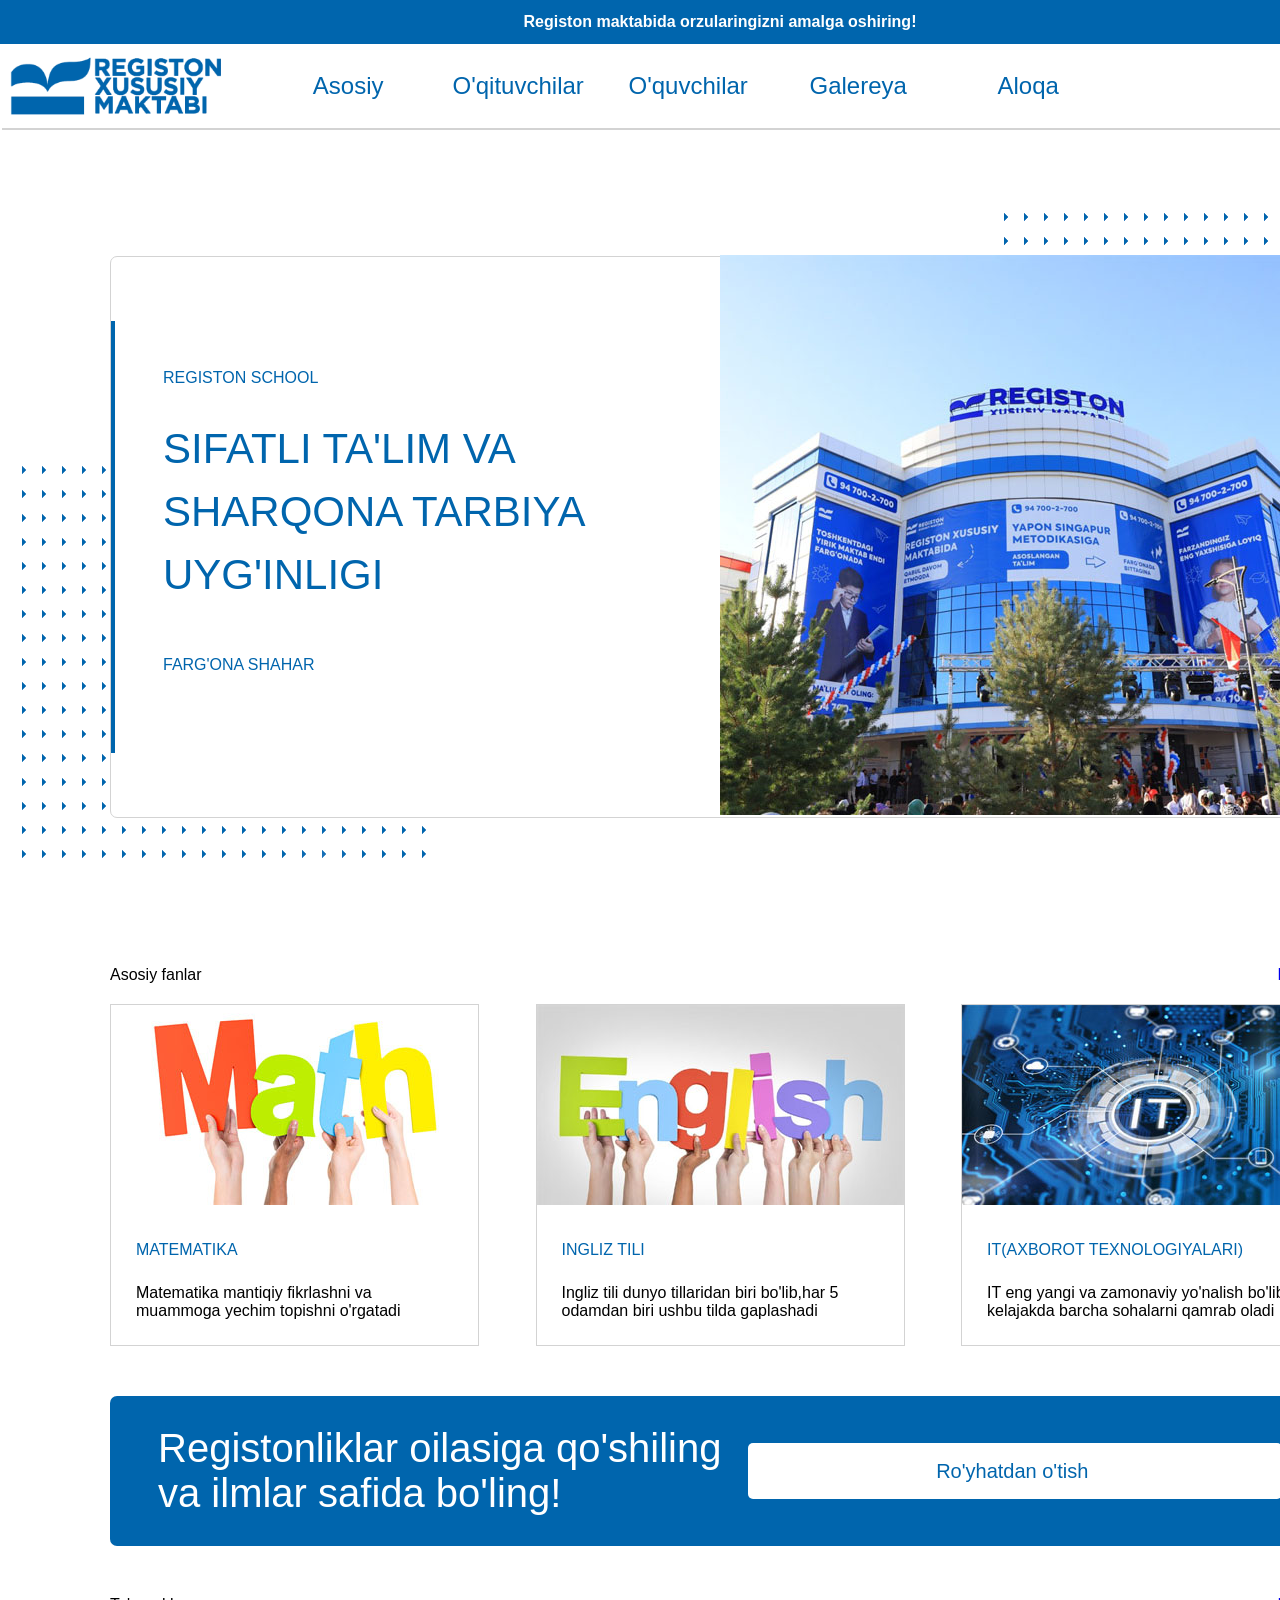
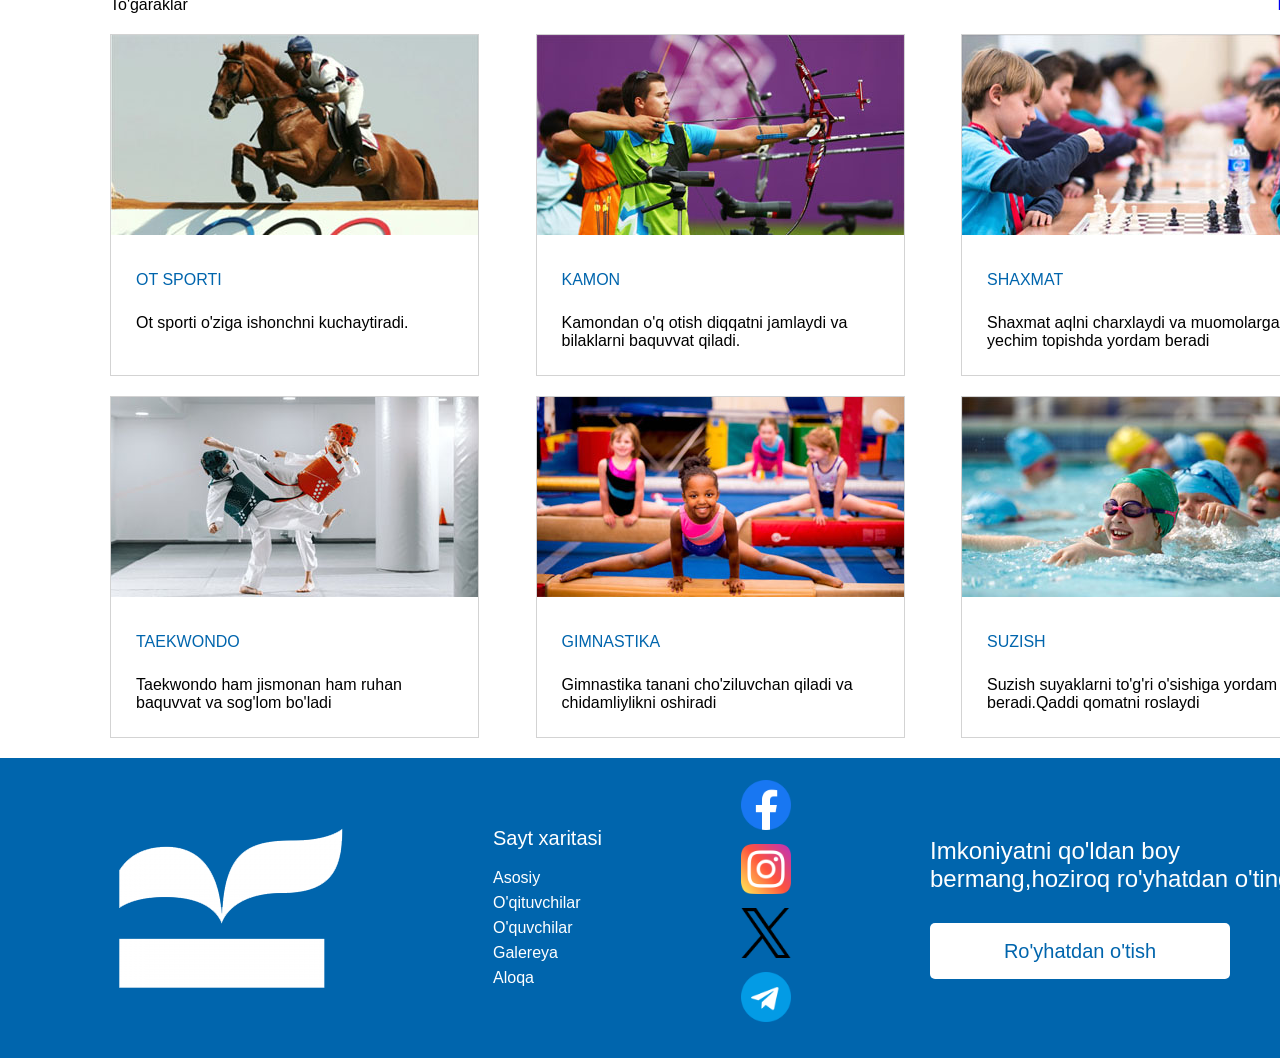
<file: index.html>
<!DOCTYPE html>
<html lang="en">
<head>
    <meta charset="UTF-8">
    <meta name="viewport" content="width=device-width, initial-scale=1.0">
    <title>Registon</title>
    <link rel="stylesheet" href="style.css">
    <link rel="shortcut icon" href="rasmlar/registon_icon.png" type="image/x-icon">
</head>
<body>
    <div class="container">
        <header>
        <div class="shior">
            <p>Registon maktabida orzularingizni amalga oshiring!</p>
        </div>
        <div class="nav">
            <div class="menu">
                <img src="rasmlar/logo2.png" alt="logo" class="logo">
                <a href="#">Asosiy</a>
                <a href="./teachers.html">O'qituvchilar</a>
                <a href="./students.html">O'quvchilar</a>
                <a href="./galery.html">Galereya</a>
                <a href="./about.html">Aloqa</a>
            </div>
            <div>
                <input type="button" value="Kirish" class="button">
                </div>
        </div>
        </header>
        <main>
        <div class="top">
            <div class="top-in">
                <div class="top-left">
                    <p class="top-text1">Registon school</p>
                    <p class="top-text2">sifatli ta'lim va sharqona tarbiya uyg'inligi</p>
                    <p class="top-text3">farg'ona shahar</p>
                </div>
                <div class="top-right">
                    <img src="rasmlar/registon_school.jpg" alt="Registon rasmi">
                </div>
            </div>
        </div>
        <div class="asosiy-fan">
            <div class="sarlavha">
                <p class="matn1">Asosiy fanlar</p>
                <a href="#" class="batafsil">Batafsil</a>
            </div>
            <div class="fanlar">
                <div class="fan">
                    <img src="rasmlar/math.jpg" alt="math">
                    <p class="fan-t1">Matematika</p>
                    <p class="fan-t2" >Matematika mantiqiy fikrlashni va muammoga yechim topishni o'rgatadi</p>
                </div>
                <div class="fan">
                <img src="rasmlar/english.jpg" alt="eng">
                <p class="fan-t1">Ingliz tili</p>
                <p class="fan-t2"> Ingliz tili dunyo tillaridan biri bo'lib,har 5 odamdan biri ushbu tilda gaplashadi</p>
                </div>  
                <div class="fan">
                    <img src="rasmlar/it.jpg" alt="">
                    <p class="fan-t1">IT(Axborot texnologiyalari)</p>
                    <p class="fan-t2">IT eng yangi va zamonaviy yo'nalish bo'lib kelajakda barcha sohalarni qamrab oladi  </p>
                </div>
            </div>
        </div>
          <div class="subscribe">
             <div class="sub-text">
                <p>Registonliklar oilasiga  qo'shiling va ilmlar safida bo'ling!</p>
             </div>
             <div class="sub-form">
               <input type="button" value="Ro'yhatdan o'tish ">      
             </div>
          </div>
        <div class="asosiy-fan">
            <div class="sarlavha">
                <p>To'garaklar</p>
                <p><a href="#" class="batafsil">Batafsil</a></p>
            </div>
            <div class="fanlar">
                <div class="fan">
                    <img src="rasmlar/ot.jpg" alt="ot">
                    <p class="fan-t1">Ot sporti</p>
                    <p class="fan-t2">Ot sporti o'ziga ishonchni kuchaytiradi. </p>
                </div>
                <div class="fan">
                    <img src="rasmlar/kamon.jpg" alt="kamon">
                    <p class="fan-t1">kamon</p>
                    <p class="fan-t2"> Kamondan o'q otish diqqatni jamlaydi va bilaklarni baquvvat qiladi.</p>
                </div>
                <div class="fan">
                    <img src="rasmlar/shaxmat.jpg" alt="shaxmat">
                    <p class="fan-t1">shaxmat</p>
                    <p class="fan-t2">Shaxmat aqlni charxlaydi va muomolarga yechim topishda yordam beradi</p>
                </div>
                </div>
                <div class="fanlar">
                <div class="fan">
                    <img src="rasmlar/taekwondo.jpg" alt="taekwondo">
                    <p class="fan-t1">taekwondo</p>
                    <p class="fan-t2"> Taekwondo ham jismonan ham ruhan baquvvat va sog'lom bo'ladi </p>
                </div>
                <div class="fan">
                    <img src="rasmlar/gimnastika.jpg" alt="gimnastika">
                    <p class="fan-t1">gimnastika</p>
                    <p class="fan-t2"> Gimnastika tanani cho'ziluvchan qiladi va chidamliylikni oshiradi</p>
                </div>
                <div class="fan">
                    <img src="rasmlar/suzish.jpg" alt="suzish">
                    <p class="fan-t1">suzish</p>
                    <p class="fan-t2">Suzish suyaklarni to'g'ri o'sishiga yordam beradi.Qaddi qomatni roslaydi</p>
                </div>
            </div>
            
            </div>
        </main>
        <footer>
           <div class="footer">
            <div class="footer-content">
                <div class="footer-logo">
                    <img src="rasmlar/logo_white.png" alt="">
                </div>
                <div class="footer-menu">
                    <p>Sayt xaritasi</p>
                    <ul>
                        <li><a href="#">Asosiy</a></li>
                        <li><a href="./teachers.html">O'qituvchilar</a></li>
                        <li><a href="./students.html"></a>O'quvchilar</li>
                        <li><a href="./galery.html"></a>Galereya</li>
                        <li><a href="./about.html"></a>Aloqa</li>
                    </ul>
                </div>
                    <div class="social">
                        <a href="#"><img src="rasmlar/facebook.png" alt="facebook" class="icon"></a>
                        <a href="#"><img src="rasmlar/instagram.png" alt="instagram" class="icon"></a>
                        <a href="#"><img src="rasmlar/twitter.png" alt="twitter" class="icon"></a>
                        <a href="#"><img src="rasmlar/telegram.png" alt="telegram" class="icon"></a>
                    </div>
                    <div class="sub">
                        <p>Imkoniyatni qo'ldan boy bermang,hoziroq ro'yhatdan o'ting!</p>
                        <input type="button" value="Ro'yhatdan o'tish">
                    </div>
            </div>
           </div>
        </div>
    </footer>
    </div>
    
    
</body>
</html>
</file>
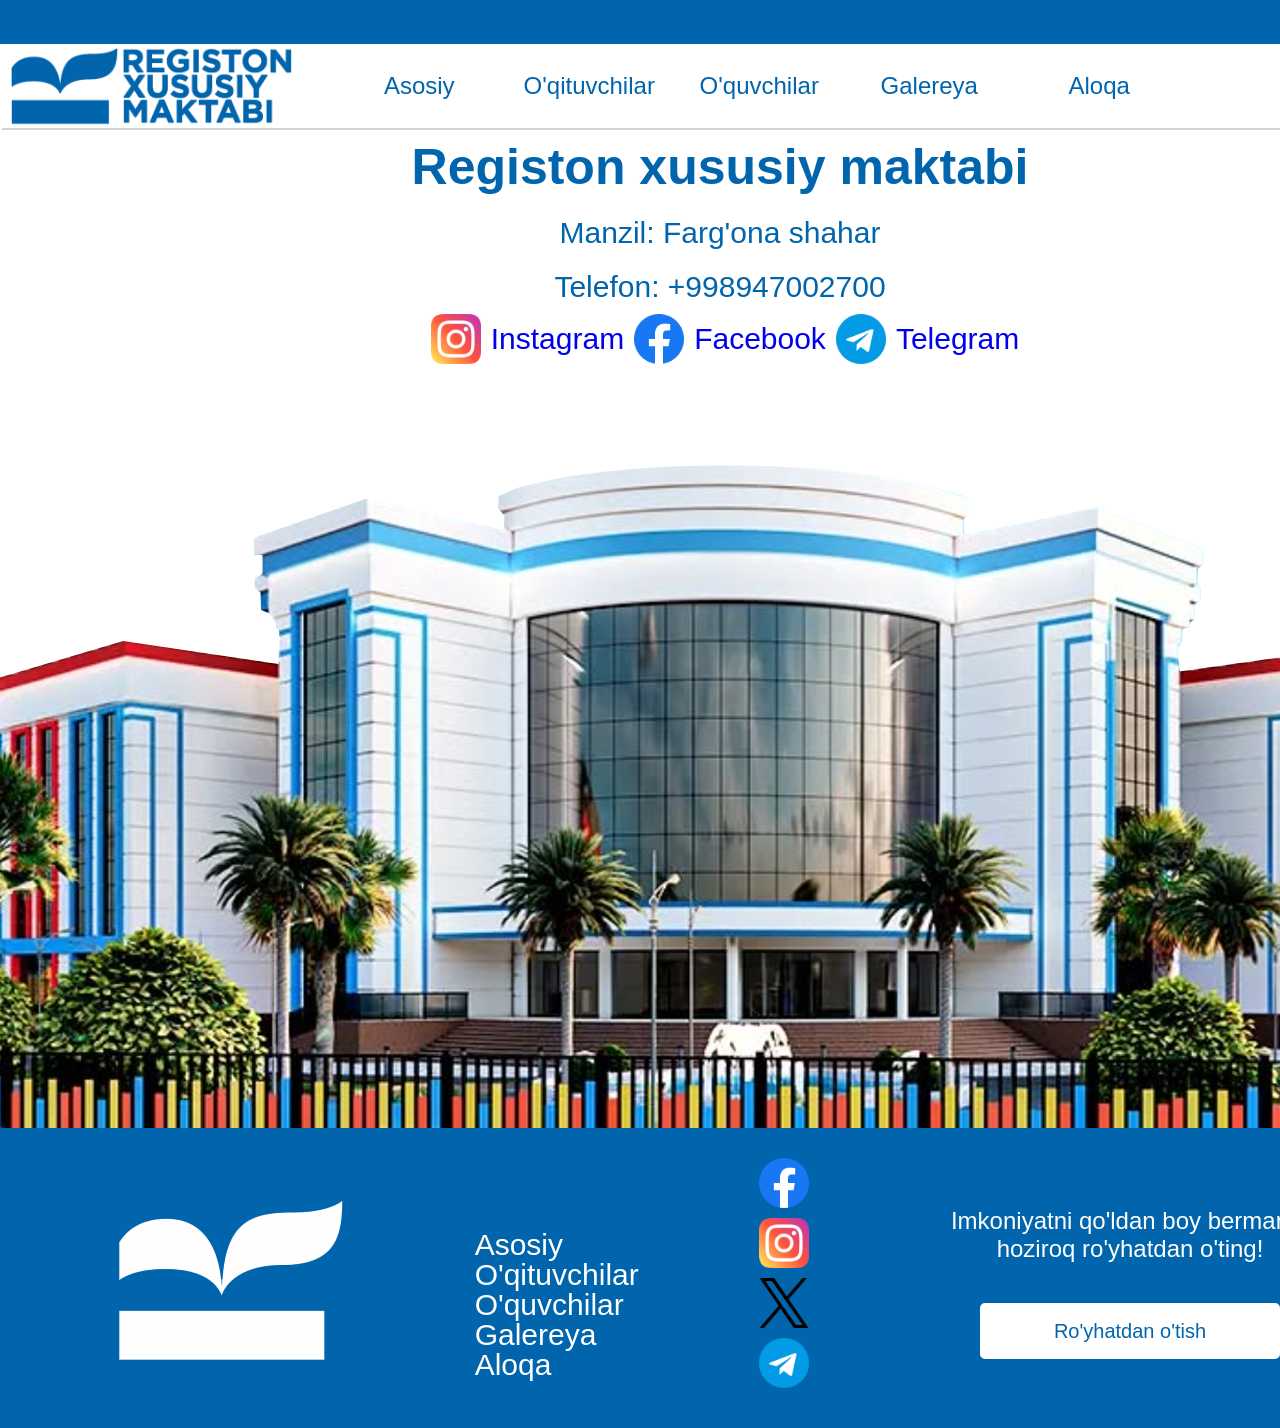
<file: about.html>
<html lang="en">
<head>
    <meta charset="UTF-8">
    <meta name="viewport" content="width=device-width, initial-scale=1.0">
    <title>Registon-School</title>
    <link rel="stylesheet" href="./about.css">
</head>
<body>
    <div class="container">
        <header>
        <div class="shior">
            <p>Registon maktabida orzularingizni amalga oshiring!</p>
        </div>
        <div class="nav">
            <div class="menu">
                <img src="./rasmlar/logo2.png" alt="Registon_logo">
                <a href='./index.html'>Asosiy</a>
                <a href='./teachers.html'>O'qituvchilar</a>
                <a href='./students.html'>O'quvchilar</a>
                <a href='./galery.html'>Galereya</a>
                <a href="#">Aloqa</a>
            </div>
            <div class="kirish">
                <input type="button" value="Kirish" class="button">
            </div>
        </div>
    </header>
    <main>
        <h1>Registon xususiy maktabi</h1>
        <p>Manzil: Farg'ona shahar</p>
        <p>Telefon: +998947002700</p>
        <div class="social">
            <img src="./rasmlar/instagram.png" alt=""><a href="#">Instagram</a>
            <img src="./rasmlar/facebook.png" alt=""><a href="#">Facebook</a>
            <img src="./rasmlar/telegram.png" alt=""><a href="#">Telegram</a>
        </div>
        <img src="./rasmlar/Registon-about.png" class="about-img">
    </main>
    <footer>
        <div class="footer">
            <div class="footer-content">
                <div class="footer-logo">
                    <img src="./rasmlar/logo_white.png" alt="">
                </div>
                <div class="footer-menu">
                    <p>Sayt xaritasi:</p>
                    <ul>
                        <li><a href='./index.html'>Asosiy</a></li>
                        <li><a href='./teachers.html'>O'qituvchilar</a></li>
                        <li><a href='./students.html'>O'quvchilar</a></li>
                        <li><a href='./galery.html'>Galereya</a></li>
                        <li><a href="#">Aloqa</a></li>
                    </ul>
                </div>
                    <div class="social2">
                        <a href="#"><img src="./rasmlar/facebook.png" alt="facebook" class="icon"></a>
                        <a href="#"><img src="./rasmlar/instagram.png" alt="instagram" class="icon"></a>
                        <a href="#"><img src="./rasmlar/twitter.png" alt="twitter" class="icon"></a>
                        <a href="#"><img src="./rasmlar/telegram.png" alt="telegram" class="icon"></a>
                    </div>
                    <div class="sub">
                        <p>Imkoniyatni qo'ldan boy bermang, hoziroq ro'yhatdan o'ting!</p>
                        <input type="button" value="Ro'yhatdan o'tish">
                    </div>
            </div>
        </div>
    </footer>
    </div>
</body>
</html>
</file>
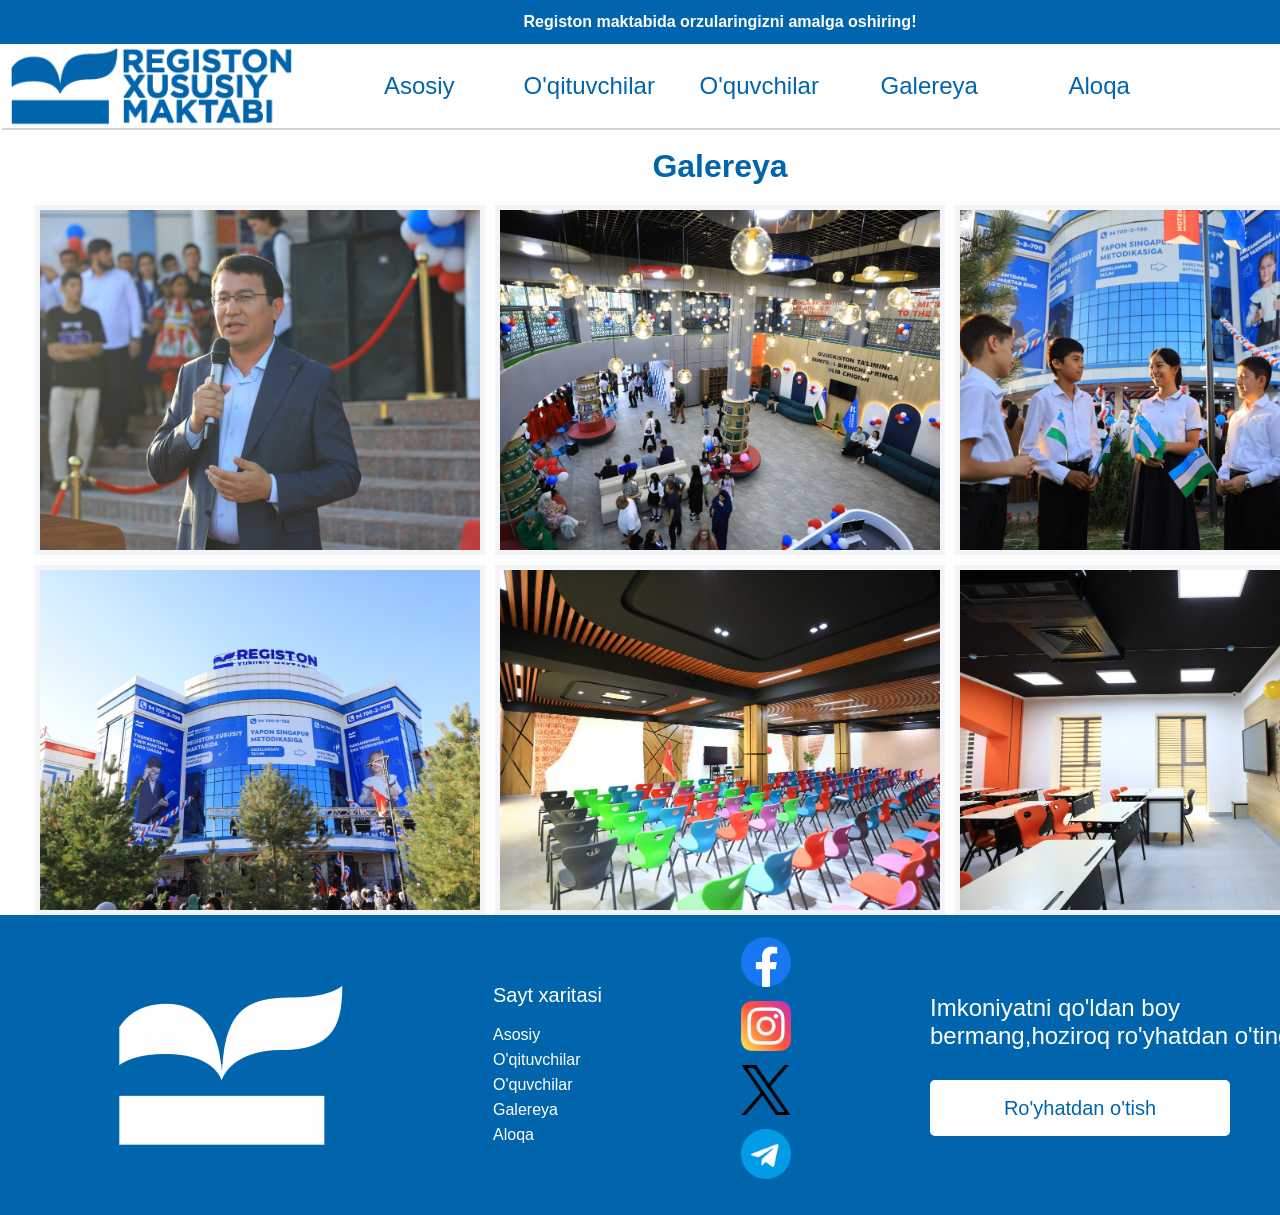
<file: galery.html>
<!DOCTYPE html>
<html lang="en">
<head>
    <meta charset="UTF-8">
    <meta name="viewport" content="width=device-width, initial-scale=1.0">
    <title>Registon</title>
    <link rel="stylesheet" href="galery.css">
    <link rel="shortcut icon" href="rasmlar/registon_icon.png" type="image/x-icon">
</head>
<body>
    <div class="container">
        <header>
        <div class="shior">
            <p>Registon maktabida orzularingizni amalga oshiring!</p>
        </div>
        <div class="nav">
            <div class="menu">
                <img src="./rasmlar/logo2.png" alt="logo" class="logo">
                <a href="./index.html">Asosiy</a>
                <a href="./teachers.html">O'qituvchilar</a>
                <a href="./students.html">O'quvchilar</a>
                <a href="#">Galereya</a>
                <a href="about.html">Aloqa</a>
            </div>
            <div>
                <input type="button" value="Kirish" class="button">
                </div>
        </div>
        </header>
        <main>
            <h1>Galereya</h1>
            <div class="galery-img">
                <div class="img">
                    <img src="rasmlar/1.jpg" alt="">  
                </div>
                <div class="img">
                    <img src="rasmlar/2.jpg" alt="">
                </div>
                <div class="img">
                    <img src="rasmlar/3.jpg" alt="">
                </div>
                <div class="img">
                    <img src="rasmlar/4.jpg" alt="">
                </div>
                <div class="img">
                    <img src="rasmlar/5.jpg" alt="">
                </div>
                <div class="img">
                    <img src="rasmlar/6.jpg" alt="">
                </div>
        </div>
        </main>
        <footer>
           <div class="footer">
            <div class="footer-content">
                <div class="footer-logo">
                    <img src="rasmlar/logo_white.png" alt="">
                </div>
                <div class="footer-menu">
                    <p>Sayt xaritasi</p>
                    <ul>
                        <li><a href="index.html">Asosiy</a></li>
                        <li><a href="./teachers.html">O'qituvchilar</a></li>
                        <li><a href="./students.html"></a>O'quvchilar</li>
                        <li><a href="#"></a>Galereya</li>
                        <li><a href="./about.html"></a>Aloqa</li>
                    </ul>
                </div>
                    <div class="social">
                        <a href="#"><img src="rasmlar/facebook.png" alt="facebook" class="icon"></a>
                        <a href="#"><img src="rasmlar/instagram.png" alt="instagram" class="icon"></a>
                        <a href="#"><img src="rasmlar/twitter.png" alt="twitter" class="icon"></a>
                        <a href="#"><img src="rasmlar/telegram.png" alt="telegram" class="icon"></a>
                    </div>
                    <div class="sub">
                        <p>Imkoniyatni qo'ldan boy bermang,hoziroq ro'yhatdan o'ting!</p>
                        <input type="button" value="Ro'yhatdan o'tish">
                    </div>
            </div>
           </div>
        </div>
    </footer>
    </div>
    
    
</body>
</html>
</file>
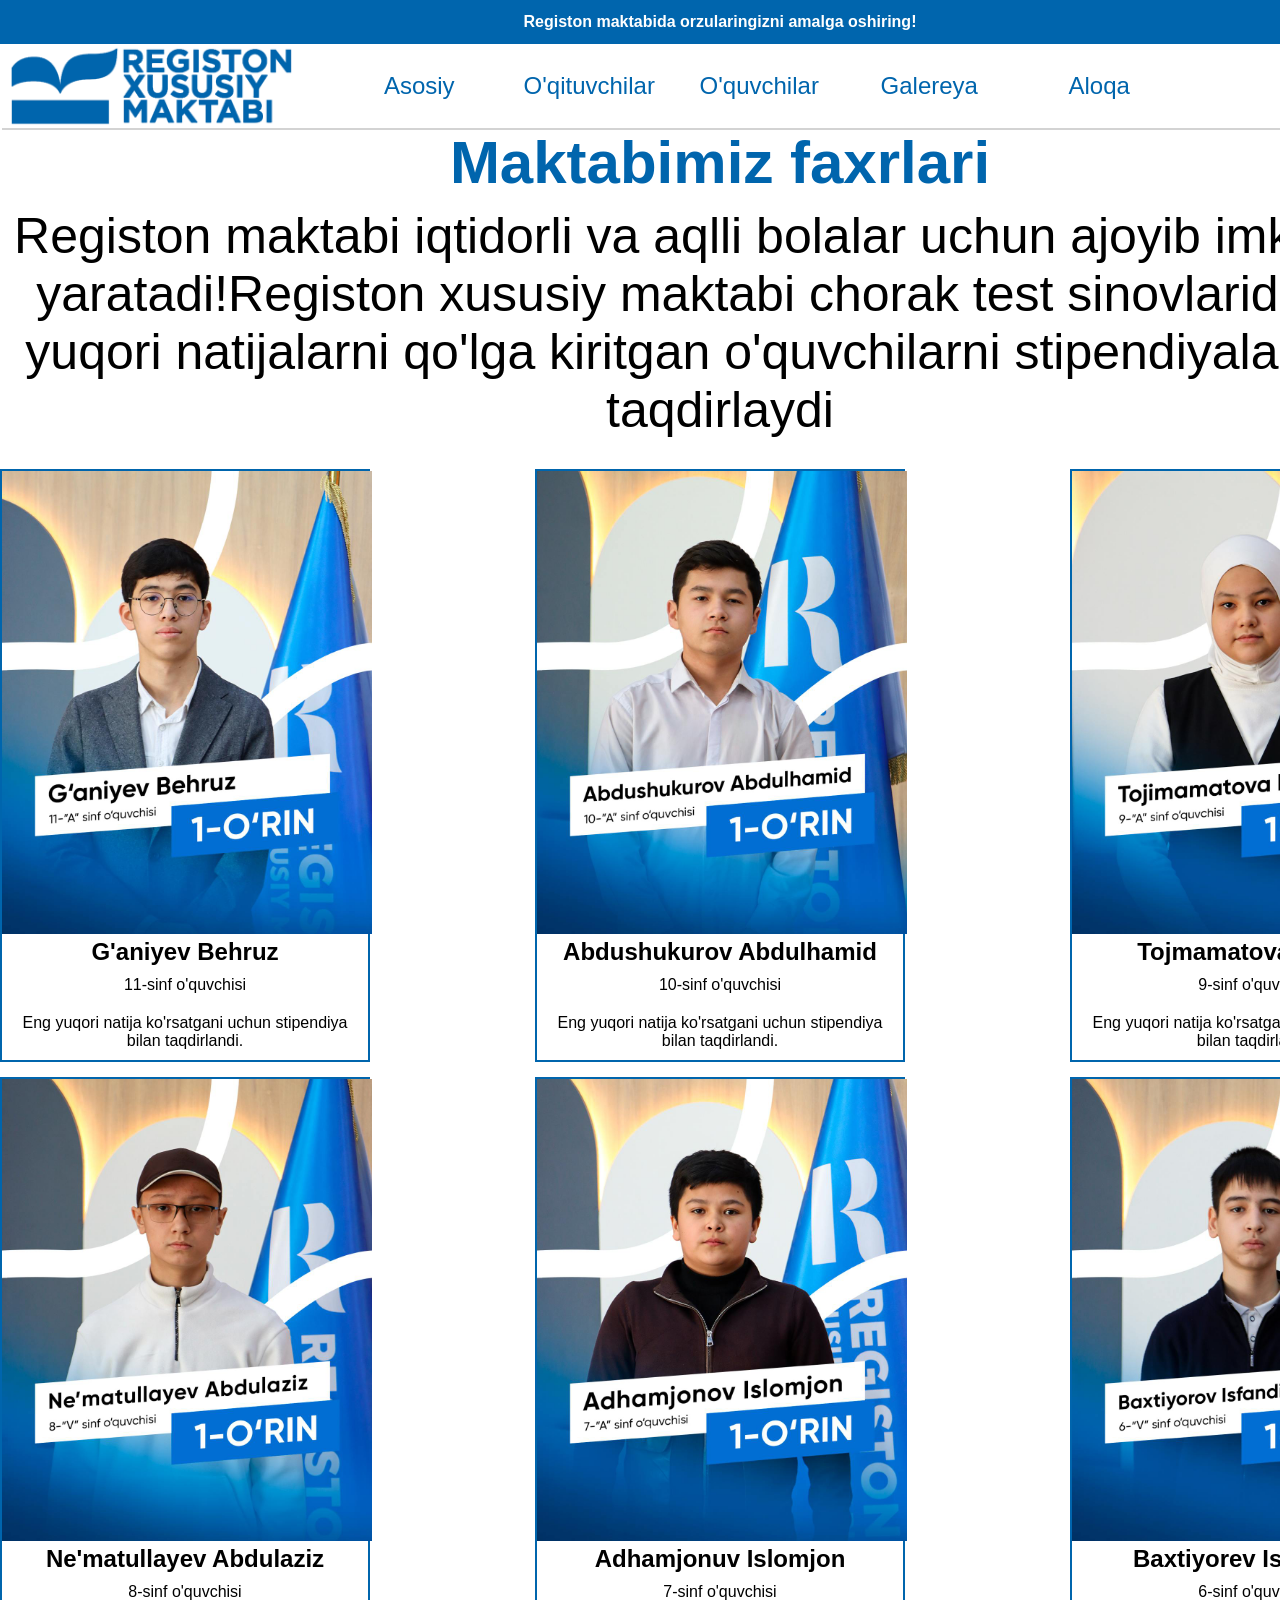
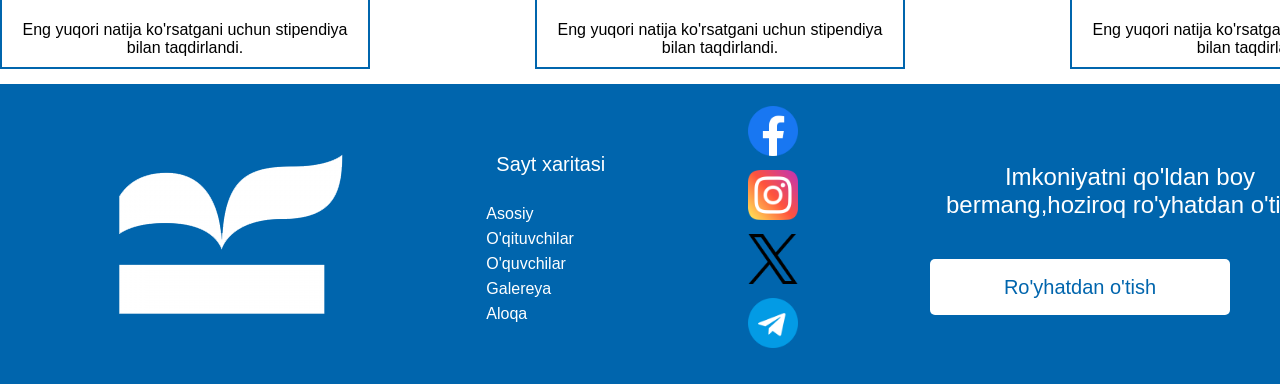
<file: students.html>
<!DOCTYPE html>
<html lang="en">
<head>
    <meta charset="UTF-8">
    <meta name="viewport" content="width=device-width, initial-scale=1.0">
    <title>Registon</title>
    <link rel="stylesheet" href="students.css">
    <link rel="shortcut icon" href="rasmlar/registon_icon.png" type="image/x-icon">
</head>
<body>
    <div class="container">
        <header>
        <div class="shior">
            <p>Registon maktabida orzularingizni amalga oshiring!</p>
        </div>
        <div class="nav">
            <div class="menu">
                <img src="rasmlar/logo2.png" alt="logo" class="logo">
                <a href="./index.html">Asosiy</a>
                <a href="./teachers.html">O'qituvchilar</a>
                <a href="#">O'quvchilar</a>
                <a href="./galery.html">Galereya</a>
                <a href="./about.html">Aloqa</a>
            </div>
            <div>
                <input type="button" value="Kirish" class="button">
                </div>
        </div>
        </header>
        <main>
            <h1>Maktabimiz faxrlari</h1>
            <p class="Registon">Registon maktabi iqtidorli va aqlli bolalar uchun ajoyib imkoniyat yaratadi!Registon xususiy maktabi chorak test 
                sinovlarida eng yuqori natijalarni qo'lga kiritgan o'quvchilarni stipendiyalar bilan taqdirlaydi
            </p>
            <div class="natija">
            <div class="students">
                <div class="students-img">
                    <img src="rasmlar/11sinf.jpg" alt="">
                </div>
                <div class="students-info">
                    <h2>G'aniyev Behruz</h2>
                    <p>11-sinf o'quvchisi</p>
                    <p>Eng yuqori natija ko'rsatgani uchun stipendiya bilan taqdirlandi.</p>
                </div>
            </div>
            <div class="students">
                <div class="students-img">
                    <img src="rasmlar/10sinf.jpg" alt="">
                </div>
                <div class="students-info">
                    <h2>Abdushukurov Abdulhamid</h2>
                    <p>10-sinf o'quvchisi</p>
                    <p>Eng yuqori natija ko'rsatgani uchun stipendiya bilan taqdirlandi.</p>
                </div>
            </div>
            <div class="students">
                <div class="students-img">
                    <img src="rasmlar/9sinf.jpg" alt="">
                </div>
                <div class="students-info">
                    <h2>Tojmamatova Nilufar</h2>
                    <p>9-sinf o'quvchisi</p>
                    <p>Eng yuqori natija ko'rsatgani uchun stipendiya bilan taqdirlandi.</p>
                </div>
            </div>
        </div>
        <div class="natija">
            <div class="students">
                <div class="students-img">
                    <img src="rasmlar/8sinf.jpg" alt="">
                </div>
                    <div class="students-info">
                        <h2>Ne'matullayev Abdulaziz</h2>
                        <p>8-sinf o'quvchisi</p>
                        <p>Eng yuqori natija ko'rsatgani uchun stipendiya bilan taqdirlandi.</p>
                    </div>
            </div>
            <div class="students">
                <div class="students-img">
                    <img src="rasmlar/7sinf.jpg" alt="">
                </div>
                    <div class="students-info">
                        <h2>Adhamjonuv Islomjon</h2>
                        <p>7-sinf o'quvchisi</p>
                        <p>Eng yuqori natija ko'rsatgani uchun stipendiya bilan taqdirlandi.</p>
                    </div>
            </div>
            <div class="students">
                <div class="students-img">
                    <img src="rasmlar/6sinf.jpg" alt="">
                </div>
                    <div class="students-info">
                        <h2>Baxtiyorev Isfandiyor</h2>
                        <p>6-sinf o'quvchisi</p>
                        <p>Eng yuqori natija ko'rsatgani uchun stipendiya bilan taqdirlandi.</p>
                    </div>
            </div>
        </div>
        </main>
        <footer>
           <div class="footer">
            <div class="footer-content">
                <div class="footer-logo">
                    <img src="rasmlar/logo_white.png" alt="">
                </div>
                <div class="footer-menu">
                    <p>Sayt xaritasi</p>
                    <ul>
                        <li><a href="./index.html">Asosiy</a></li>
                        <li><a href="./teachers.html">O'qituvchilar</a></li>
                        <li><a href="#"></a>O'quvchilar</li>
                        <li><a href="./galery.html"></a>Galereya</li>
                        <li><a href="./about.html"></a>Aloqa</li>
                    </ul>
                </div>
                    <div class="social">
                        <a href="#"><img src="rasmlar/facebook.png" alt="facebook" class="icon"></a>
                        <a href="#"><img src="rasmlar/instagram.png" alt="instagram" class="icon"></a>
                        <a href="#"><img src="rasmlar/twitter.png" alt="twitter" class="icon"></a>
                        <a href="#"><img src="rasmlar/telegram.png" alt="telegram" class="icon"></a>
                    </div>
                    <div class="sub">
                        <p>Imkoniyatni qo'ldan boy bermang,hoziroq ro'yhatdan o'ting!</p>
                        <input type="button" value="Ro'yhatdan o'tish">
                    </div>
            </div>
           </div>
        </div>
    </footer>
    </div>
    
    
</body>
</html>
</file>
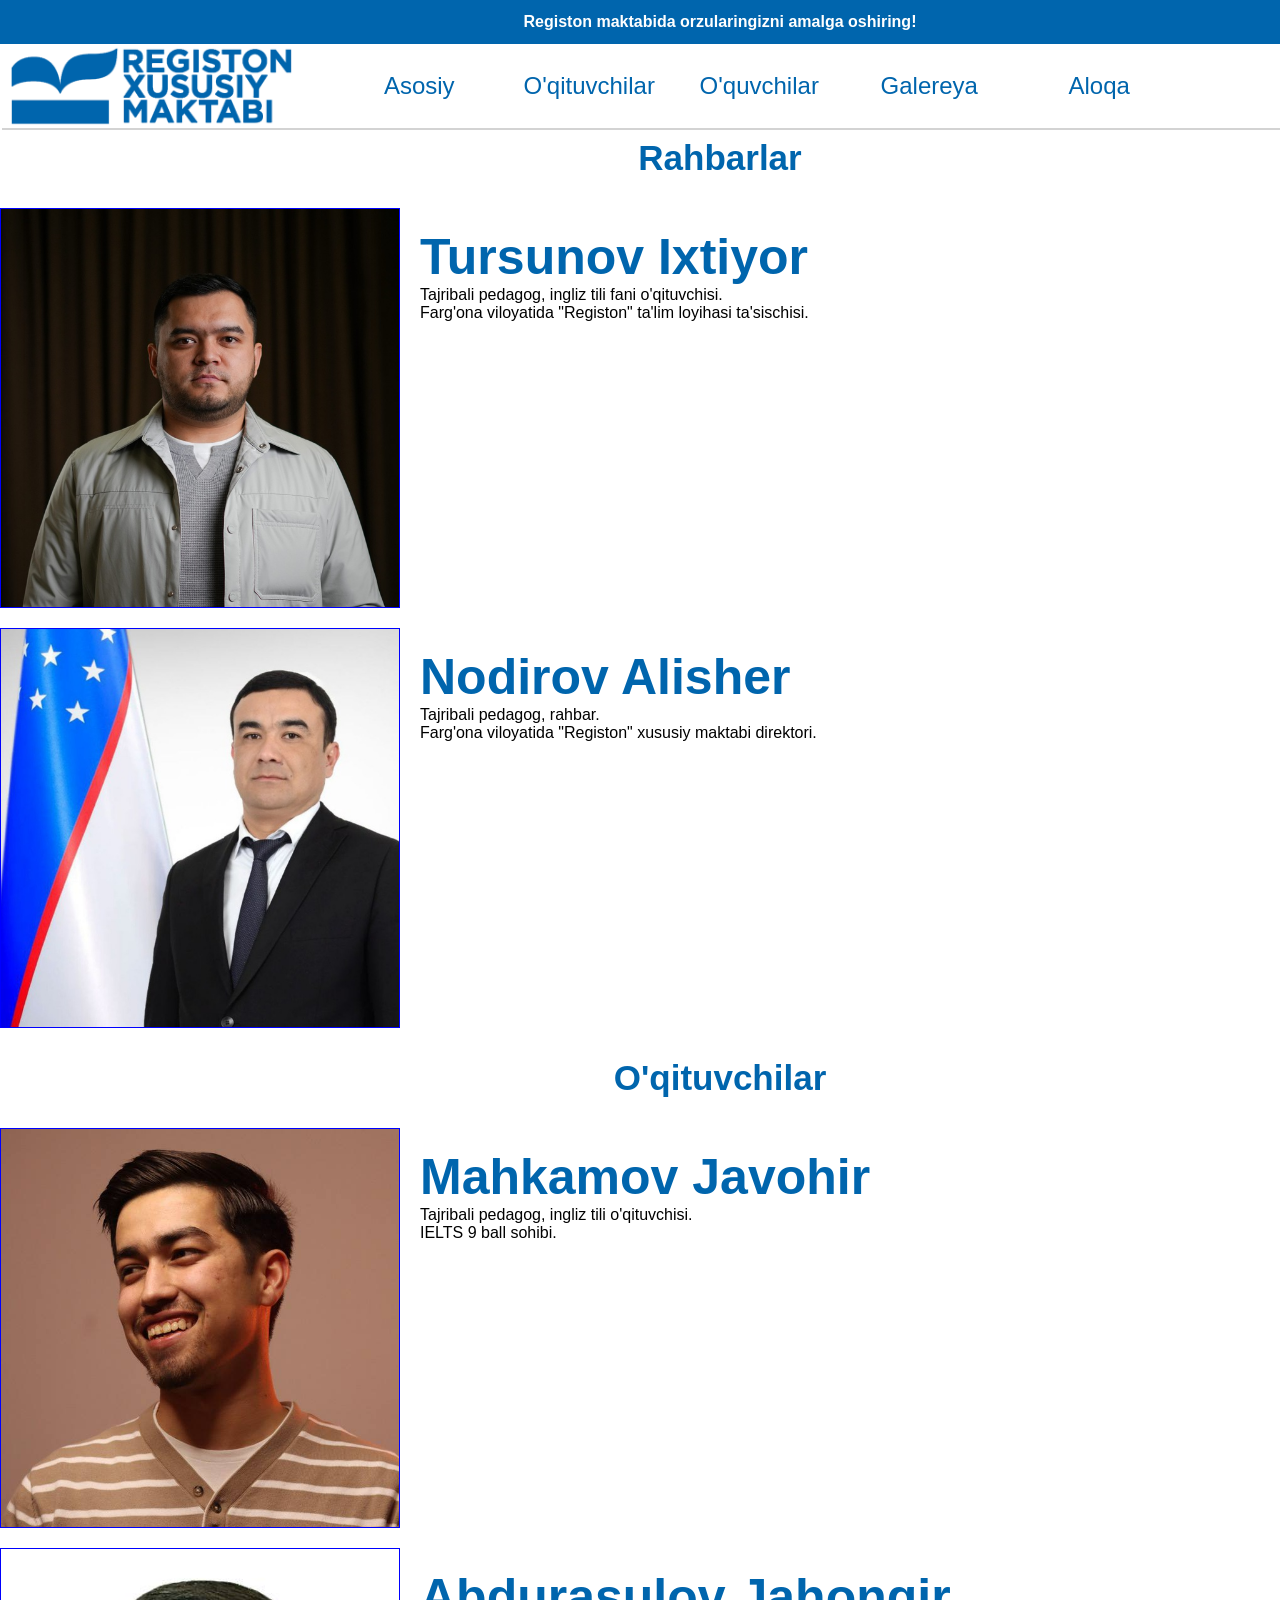
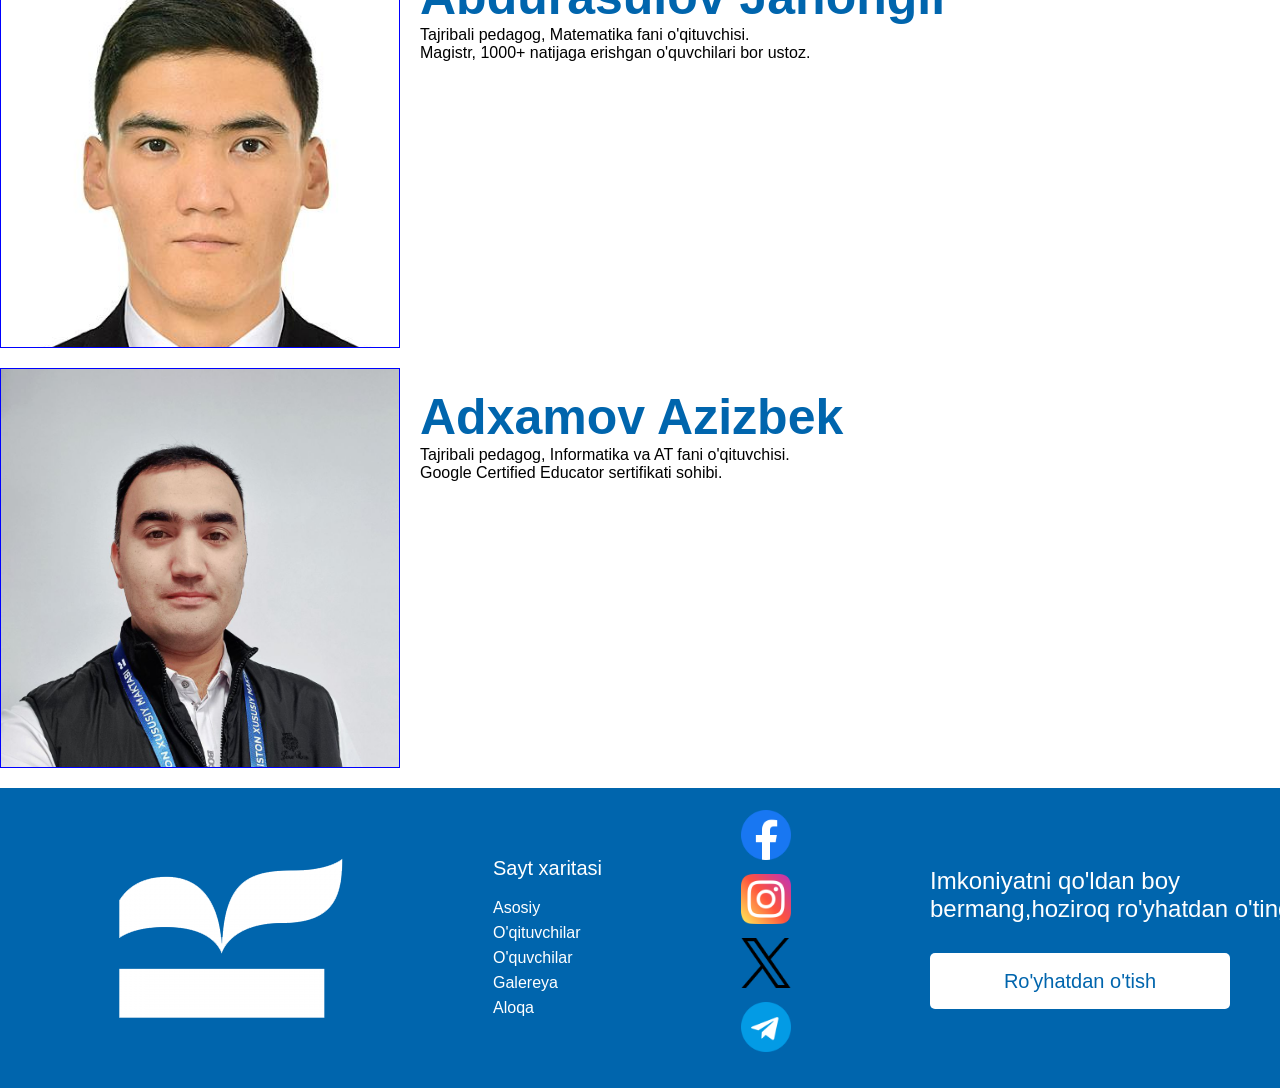
<file: teachers.html>
<!DOCTYPE html>
<html lang="en">
<head>
    <meta charset="UTF-8">
    <meta name="viewport" content="width=device-width, initial-scale=1.0">
    <title>Registon</title>
    <link rel="stylesheet" href="teachers.css">
    <link rel="shortcut icon" href="rasmlar/registon_icon.png" type="image/x-icon">
</head>
<body>
    <div class="container">
        <header>
        <div class="shior">
            <p>Registon maktabida orzularingizni amalga oshiring!</p>
        </div>
        <div class="nav">
            <div class="menu">
                <img src="rasmlar/logo2.png" alt="logo" class="logo">
                <a href="./index.html">Asosiy</a>
                <a href="#">O'qituvchilar</a>
                <a href="./students.html">O'quvchilar</a>
                <a href="./galery.html">Galereya</a>
                <a href="./about.html">Aloqa</a>
            </div>
            <div>
                <input type="button" value="Kirish" class="button">
                </div>
        </div>
        </header>
        <main>
            <h1>Rahbarlar</h1>
        <div class="teacher">
            <div class="teacher-img">
                <img src="rasmlar/Ixtiyor.jpg" alt="">
            </div>
            <div class="teacher-info">
                <h2>Tursunov Ixtiyor</h2>
               <p>
                Tajribali pedagog, ingliz tili fani o'qituvchisi.
               </p>
               <p>Farg'ona viloyatida "Registon" ta'lim loyihasi ta'sischisi.</p>
            </div>
        </div> 
            <div class="teacher">
                <div class="teacher-img">
                    <img src="rasmlar/Alisher.jpg" alt="">
                </div>
                <div class="teacher-info">
                    <h2>Nodirov Alisher</h2>
                    <p>Tajribali pedagog, rahbar.</p>
                    <p>Farg'ona viloyatida "Registon" xususiy maktabi direktori.</p>
                </div>
            </div>
            <h1>O'qituvchilar</h1>
             <div class="teacher">
                <div class="teacher-img">
                    <img src="rasmlar/Javohir.jpg" alt="">
                </div>
                <div class="teacher-info">
                    <h2>Mahkamov Javohir</h2>
                    <p>Tajribali pedagog, ingliz tili o'qituvchisi.</p>
                    <p>IELTS 9 ball sohibi.</p>
                </div>
             </div>
             <div class="teacher">
                <div class="teacher-img">
                    <img src="rasmlar/Jahongir.jpg" alt="">
                </div>
                <div class="teacher-info">
                    <h2>Abdurasulov Jahongir</h2>
                    <p>Tajribali pedagog, Matematika fani o'qituvchisi.</p>
                    <p>Magistr, 1000+ natijaga erishgan o'quvchilari bor ustoz.</p>
                </div>

             </div>
             <div class="teacher">
                <div class="teacher-img">
                    <img src="rasmlar/Azizbek.jpg" alt="">
                </div>
                <div class="teacher-info">
                    <h2>Adxamov Azizbek</h2>
                    <p>Tajribali pedagog, Informatika va AT fani o'qituvchisi.</p>
                    <p>Google Certified Educator sertifikati sohibi.</p>
                </div>
             </div>
        </main>
        <footer>
           <div class="footer">
            <div class="footer-content">
                <div class="footer-logo">
                    <img src="rasmlar/logo_white.png" alt="">
                </div>
                <div class="footer-menu">
                    <p>Sayt xaritasi</p>
                    <ul>
                        <li><a href="./index.html">Asosiy</a></li>
                        <li><a href="#">O'qituvchilar</a></li>
                        <li><a href="./students.html"></a>O'quvchilar</li>
                        <li><a href="./galery.html"></a>Galereya</li>
                        <li><a href="./about.html"></a>Aloqa</li>
                    </ul>
                </div>
                    <div class="social">
                        <a href="#"><img src="rasmlar/facebook.png" alt="facebook" class="icon"></a>
                        <a href="#"><img src="rasmlar/instagram.png" alt="instagram" class="icon"></a>
                        <a href="#"><img src="rasmlar/twitter.png" alt="twitter" class="icon"></a>
                        <a href="#"><img src="rasmlar/telegram.png" alt="telegram" class="icon"></a>
                    </div>
                    <div class="sub">
                        <p>Imkoniyatni qo'ldan boy bermang,hoziroq ro'yhatdan o'ting!</p>
                        <input type="button" value="Ro'yhatdan o'tish">
                    </div>
            </div>
           </div>
        </div>
    </footer>
    </div>
    
    
</body>
</html>
</file>
<file: style.css>
*{
    padding: 0;
    margin: 0;
    box-sizing: border-box;
}
body{
    background-color: #f2f4f7;
}
.container{
    width: 1440px;
    font-family: Arial, Helvetica, sans-serif;
    margin: 0 auto;
    background-color: #fff;
}
header{
    position: sticky;
    top: 0;
    background-color: #fff;
    z-index: 100;
}
.shior{
    height: 44px;
    background-color: #0065ad;
    display: flex;
    justify-content: center;
    align-items: center;
    color: #fff;
    font-weight: bold;
}
.nav{
    display: flex;
    justify-content: space-between;
    align-items: center;
    padding: 0 10px;
    height: 84px;
    box-shadow: 2px 2px lightgray;
}
.menu{
    display: flex;
    justify-content: center;
    align-items: center;
}
.menu > a{
    display: block;
    margin: 0 10px;
    text-decoration: none;
    color: #0065ad;
    font-size: 24px;
    width: 150px;
    display: flex;
    justify-content: center;
    align-items: center;
    height: 80px;
}
.menu > a:hover{
    color: #fff;
    background-color: #0065ad;
    transition: 0.3s;
}
.menu > img{
    height: 60px;
    margin-right: 40px;
}
.kirish{
    display: flex;
    justify-content: center;
    align-items: center;
}
.button{
    width: 130px;
    height: 44px;
    color: white;
    font-size: 15px;
    font-weight: 400;
    background-color: #0065ad;
    border: none;
    border-radius: 3px;
    cursor: pointer;
}
.top{
    background-image: url(rasmlar/fon1.png);
    display: flex;
    justify-content: center;
    align-items: center;
    height:818px;
}
.top-in{
    width: 1220px;
    height: 562px;
    display: flex;
    align-items: center;
    background-color: #fff;
    border: 1px solid lightgray;
    border-top-left-radius:7px;
    border-bottom-left-radius:7px ;
    }
    .top-left{
    height: 432px;
    width: 609px;
    border-left: 4px solid #0065ad;
    padding: 48px;
    text-transform: uppercase;
    color: #0065ad;
}
.top-text2{
    font-size: 42px;
    margin-top: 30px;
    margin-bottom: 50px;
    line-height: 63px;
}
.asosiy-fan{
    width: 1220;
    margin:  20px 110px ;
}
.sarlavha, .fanlar{
    display: flex;
    justify-content: space-between;
    margin-bottom: 20px;
}
.fan{
    width: 369px;
    border: 1px solid lightgray;
}
.fan-t1{
    margin-top: 32px;
    margin-left: 25px;
    color: #0065ad;
    text-transform: uppercase;
}
.fan-t2{
    margin: 25px;
}
.batafsil{
    text-decoration: none;
}
.subscribe{
    width: 1220px;
    height: 150px;
    border-radius: 7px;
    background-color: #0065ad;
    margin: 50px 110px;
    color: #fff;
    padding: 48px;
    display: flex;
    justify-content: space-between;
    align-items: center;
}
.sub-text>p{
    font-size: 40px;
    margin-right: 20px;
}
.sub-form>input{
    width: 534px;
    height: 56px;
    border-radius: 5px;
    background-color: #fff;
    color: #0065ad;
    border: none;
    font-size: 20px;
}
.footer{
    height: 300px;
    background-color: #0065ad;
    color: #fff;
    display: flex;
    justify-content: center;
    align-items: center;
}
.footer-content{
    width: 1220px;
    height: 244px;
    display: flex;
    justify-content: space-between;
    align-items: center;
}
ul{
    list-style-type: none;
}
li{
    line-height: 25px;
}
li>a{
    color: #fff;
    text-decoration: none;
}
.sub{
 text-decoration: center;   
}
.sub>input{
    width: 300px;
    height: 56px;
    border-radius: 5px;
    background-color: #fff;
    color: #0065ad;
    border: none;
    font-size: 20px;
}
.sub>p{
    width: 400px;
    margin-bottom: 30px;
    font-size: 24px;
}
.footer-menu>p{
    margin-bottom: 15px;
    font-size: 20px;
}
.icon{
    width: 50px;
}
.social>a{
    display: block;
     margin-bottom: 10px;
}
</file>
<file: about.css>
*{
    padding: 0;
    margin: 0;
    box-sizing: border-box;
}
body{
    background-color: #f2f4f7;
}
.container{
    width: 1440px;
    font-family: Arial, Helvetica, sans-serif;
    margin: 0 auto;
    background-color: #fff;
}
header{
    position: sticky;
    top: 0;
    background-color: #fff;
    z-index: 100;
}
.shior{
    height: 44px;
    background-color: #0065ad;
    display: flex;
    justify-content: center;
    align-items: center;
    color: #fff;
    font-weight: bold;
}
.nav{
    display: flex;
    justify-content: space-between;
    align-items: center;
    padding: 0 10px;
    height: 84px;
    box-shadow: 2px 2px lightgray;
}
.menu{
    display: flex;
    justify-content: center;
    align-items: center;
}
.menu > a{
    display: block;
    margin: 0 10px;
    text-decoration: none;
    color: #0065ad;
    font-size: 24px;
    width: 150px;
    display: flex;
    justify-content: center;
    align-items: center;
    height: 80px;
}
.menu > a:hover{
    color: #fff;
    background-color: #0065ad;
    transition: 0.3s;
}
.menu > img{
    height: 80px;
    margin-right: 40px;
}
.kirish{
    display: flex;
    justify-content: center;
    align-items: center;
}
.button{
    width: 130px;
    height: 44px;
    color: white;
    font-size: 15px;
    font-weight: 400;
    background-color: #0065ad;
    border: none;
    border-radius: 3px;
    cursor: pointer;
}
main{
    position: relative;
    height: 1000px;
}
h1, p{
    text-align: center;
    padding: 10px;
    color: #0065ad;
    font-size: 30px;
}
h1{
    font-size: 50px;
}
.social{
    display: flex;
    justify-content: center;
    align-items: center;
}
.social img{
    width: 50px;
    margin: 0 10px;
    cursor: pointer;
    z-index: 100;
    transition: .2s;
}
.social img:hover{
    transform: scale(1.2);
}
a{
    font-size: 30px;
    text-decoration: none;
    z-index: 100;
}
.about-img{
    width: 100%;
    position: absolute;
    bottom: -100%;
    animation: riseUp 1.5s ease-out forwards;
}
@keyframes riseUp {
    from {
        bottom: -100%;
        opacity: 0;
    }
    to {
        bottom: 0;
        opacity: 1;
    }
}
.footer{
    height: 300px;
    background-color: #0065ad;
    color: #fff;
    display: flex;
    justify-content: center;
    align-items: center;
    z-index: 100;
}
.footer-content{
    width: 1220px;
    height: 244px;
    display: flex;
    justify-content: space-between;
    align-items: center;
}
ul{
    list-style-type: none;
}
li{
    line-height: 25px;
}
li > a{
    color: #fff;
    text-decoration: none;
}
.sub{
    text-align: center;
}
.sub > input{
    width: 300px;
    height: 56px;
    border-radius: 5px;
    background-color: #fff;
    color: #0065ad;
    border: none;
    font-size: 20px;
    cursor: pointer;
    transition: .5s;
}
.sub > input:hover{
    transform: scale(1.1);
}
.sub > p{
    width: 400px;
    margin-bottom: 30px;
    font-size: 24px;
    color: #fff;
}
.footer-menu > p{
    margin-bottom: 15px;
    font-size: 20px;
}
.icon{
    width: 50px;
    cursor: pointer;
    transition: .2s;
}
.icon:hover{
    transform: scale(1.1);
}
.social2 > a{
    display: block;
    margin-bottom: 10px;
}
</file>
<file: galery.css>
*{
    padding: 0;
    margin: 0;
    box-sizing: border-box;
}
body{
    background-color: #f2f4f7;
}
.container{
    width: 1440px;
    font-family: Arial, Helvetica, sans-serif;
    margin: 0 auto;
    background-color: #fff;
}
header{
    position: sticky;
    top: 0;
    background-color: #fff;
    z-index: 100;
}
.shior{
    height: 44px;
    background-color: #0065ad;
    display: flex;
    justify-content: center;
    align-items: center;
    color: #fff;
    font-weight: bold;
}
.nav{
    display: flex;
    justify-content: space-between;
    align-items: center;
    padding: 0 10px;
    height: 84px;
    box-shadow: 2px 2px lightgray;
}
.menu{
    display: flex;
    justify-content: center;
    align-items: center;
}
.menu > a{
    display: block;
    margin: 0 10px;
    text-decoration: none;
    color: #0065ad;
    font-size: 24px;
    width: 150px;
    display: flex;
    justify-content: center;
    align-items: center;
    height: 80px;
}
.menu > a:hover{
    color: #fff;
    background-color: #0065ad;
    transition: 0.3s;
}
.menu > img{
    height: 80px;
    margin-right: 40px;
}
.kirish{
    display: flex;
    justify-content: center;
    align-items: center;
}
.button{
    width: 130px;
    height: 44px;
    color: white;
    font-size: 15px;
    font-weight: 400;
    background-color: #0065ad;
    border: none;
    border-radius: 3px;
    cursor: pointer;
}
h1{
    text-align: center;
    color: #0065ad;
    margin: 20px 0;
}
.galery-img{
    display: flex;
    justify-content: center;
    align-items: center;
    flex-wrap: wrap;
    gap: 10px;
}
.img{
    width: 450px;
    height:350px;
    border: 5px solid #f2f4f7;
    object-fit: cover;
    overflow: hidden;  
}
.img>img{
    width: 100%;
    height: 100%;
    object-fit: cover;
    cursor: pointer;
    transition: .5s;
}
.img:hover img{
    transform: scale(1.1);
}
.footer{
    height: 300px;
    background-color: #0065ad;
    color: #fff;
    display: flex;
    justify-content: center;
    align-items: center;
}
.footer-content{
    width: 1220px;
    height: 244px;
    display: flex;
    justify-content: space-between;
    align-items: center;
}
ul{
    list-style-type: none;
}
li{
    line-height: 25px;
}
li>a{
    color: #fff;
    text-decoration: none;
}
.sub{
 text-decoration: center;   
}
.sub>input{
    width: 300px;
    height: 56px;
    border-radius: 5px;
    background-color: #fff;
    color: #0065ad;
    border: none;
    font-size: 20px;
}
.sub>p{
    width: 400px;
    margin-bottom: 30px;
    font-size: 24px;
}
.footer-menu>p{
    margin-bottom: 15px;
    font-size: 20px;
}
.icon{
    width: 50px;
}
.social>a{
    display: block;
     margin-bottom: 10px;
}
</file>
<file: students.css>
*{
    padding: 0;
    margin: 0;
    box-sizing: border-box;
}
body{
    background-color: #f2f4f7;
}
.container{
    width: 1440px;
    font-family: Arial, Helvetica, sans-serif;
    margin: 0 auto;
    background-color: #fff;
}
header{
    position: sticky;
    top: 0;
    background-color: #fff;
    z-index: 100;
}
.shior{
    height: 44px;
    background-color: #0065ad;
    display: flex;
    justify-content: center;
    align-items: center;
    color: #fff;
    font-weight: bold;
}
.nav{
    display: flex;
    justify-content: space-between;
    align-items: center;
    padding: 0 10px;
    height: 84px;
    box-shadow: 2px 2px lightgray;
}
.menu{
    display: flex;
    justify-content: center;
    align-items: center;
}
.menu > a{
    display: block;
    margin: 0 10px;
    text-decoration: none;
    color: #0065ad;
    font-size: 24px;
    width: 150px;
    display: flex;
    justify-content: center;
    align-items: center;
    height: 80px;
}
.menu > a:hover{
    color: #fff;
    background-color: #0065ad;
    transition: 0.3s;
}
.menu > img{
    height: 80px;
    margin-right: 40px;
}
.kirish{
    display: flex;
    justify-content: center;
    align-items: center;
}
.button{
    width: 130px;
    height: 44px;
    color: white;
    font-size: 15px;
    font-weight: 400;
    background-color: #0065ad;
    border: none;
    border-radius: 3px;
    cursor: pointer;
}
.natija{
    display: flex;
    justify-content: space-between;
    margin-bottom: 15px;
    
}
h1{
    text-align: center;
    color: #0065ad;
    font-size: 60px;
}
p{
    text-align: center;
    padding: 10px;
}
h2{
    text-align: center;
}
.Registon{
    font-size: 50px;
    margin-bottom: 20px;
}
.students{
    width: 370px;
    border:solid 2px #0065ad;
}
.students img{
    width: 370px;
}
.footer{
    height: 300px;
    background-color: #0065ad;
    color: #fff;
    display: flex;
    justify-content: center;
    align-items: center;
}
.footer-content{
    width: 1220px;
    height: 244px;
    display: flex;
    justify-content: space-between;
    align-items: center;
}
ul{
    list-style-type: none;
}
li{
    line-height: 25px;
}
li>a{
    color: #fff;
    text-decoration: none;
}
.sub{
 text-decoration: center;   
}
.sub>input{
    width: 300px;
    height: 56px;
    border-radius: 5px;
    background-color: #fff;
    color: #0065ad;
    border: none;
    font-size: 20px;
}
.sub>p{
    width: 400px;
    margin-bottom: 30px;
    font-size: 24px;
}
.footer-menu>p{
    margin-bottom: 15px;
    font-size: 20px;
}
.icon{
    width: 50px;
}
.social>a{
    display: block;
     margin-bottom: 10px;
}
</file>
<file: teachers.css>
*{
    padding: 0;
    margin: 0;
    box-sizing: border-box;
}
body{
    background-color: #f2f4f7;
}
.container{
    width: 1440px;
    font-family: Arial, Helvetica, sans-serif;
    margin: 0 auto;
    background-color: #fff;
}
header{
    position: sticky;
    top: 0;
    background-color: #fff;
    z-index: 100;
}
.shior{
    height: 44px;
    background-color: #0065ad;
    display: flex;
    justify-content: center;
    align-items: center;
    color: #fff;
    font-weight: bold;
}
.nav{
    display: flex;
    justify-content: space-between;
    align-items: center;
    padding: 0 10px;
    height: 84px;
    box-shadow: 2px 2px lightgray;
}
.menu{
    display: flex;
    justify-content: center;
    align-items: center;
}
.menu > a{
    display: block;
    margin: 0 10px;
    text-decoration: none;
    color: #0065ad;
    font-size: 24px;
    width: 150px;
    display: flex;
    justify-content: center;
    align-items: center;
    height: 80px;
}
.menu > a:hover{
    color: #fff;
    background-color: #0065ad;
    transition: 0.3s;
}
.menu > img{
    height: 80px;
    margin-right: 40px;
}
.kirish{
    display: flex;
    justify-content: center;
    align-items: center;
}
.button{
    width: 130px;
    height: 44px;
    color: white;
    font-size: 15px;
    font-weight: 400;
    background-color: #0065ad;
    border: none;
    border-radius: 3px;
    cursor: pointer;
}
h1{
    text-align: center;
    color: #0065ad;
    padding: 10px;
    font-size: 35px;
}
.teacher{
    display: flex;
    margin: 20px 0;
   
}
.teacher-info{
   padding: 20px;
}
.teacher-img{
    width: 400px;
    height: 400px;
    overflow: hidden;
    border: 1px solid blue;
    cursor: pointer;
}
h2{
    color: #0065ad;
    font-size: 50px;
}
.teacher-img img{
    width: 400px;
    object-fit: cover;
    transition: .5s;
}
.teacher-img:hover img{
    transform: scale(1.1);
}
.footer{
    height: 300px;
    background-color: #0065ad;
    color: #fff;
    display: flex;
    justify-content: center;
    align-items: center;
}
.teacher-img:hover{
    box-shadow: 5px 5px 10px lightgray;
}
.footer-content{
    width: 1220px;
    height: 244px;
    display: flex;
    justify-content: space-between;
    align-items: center;
}
ul{
    list-style-type: none;
}
li{
    line-height: 25px;
}
li>a{
    color: #fff;
    text-decoration: none;
}
.sub{
 text-decoration: center;   
}
.sub>input{
    width: 300px;
    height: 56px;
    border-radius: 5px;
    background-color: #fff;
    color: #0065ad;
    border: none;
    font-size: 20px;
}
.sub>p{
    width: 400px;
    margin-bottom: 30px;
    font-size: 24px;
}
.footer-menu>p{
    margin-bottom: 15px;
    font-size: 20px;
}
.icon{
    width: 50px;
}
.social>a{
    display: block;
    margin-bottom: 10px;
}
</file>
